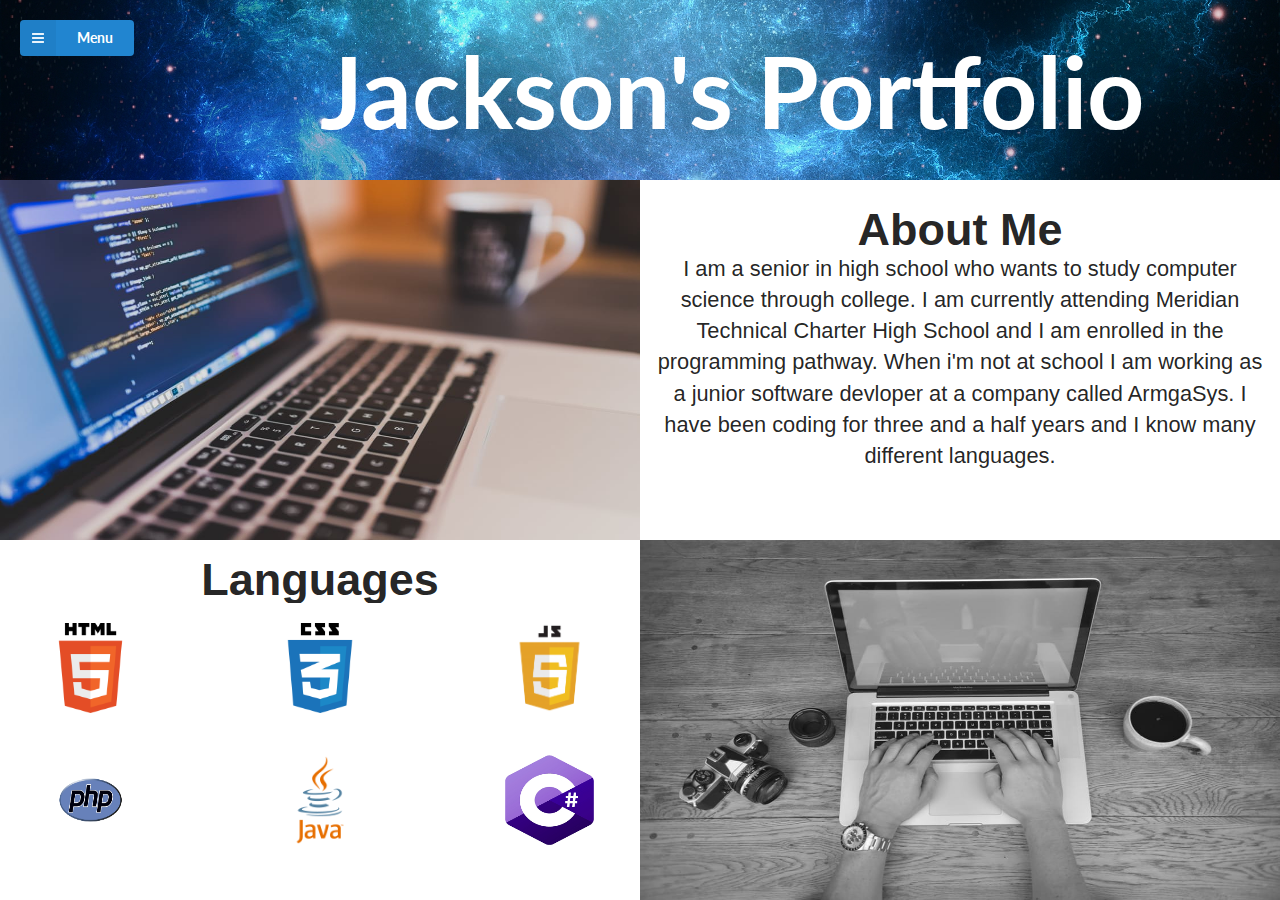
<file: index.html>
<html>
<head>
  <script
  src="https://code.jquery.com/jquery-3.1.1.min.js"
  integrity="sha256-hVVnYaiADRTO2PzUGmuLJr8BLUSjGIZsDYGmIJLv2b8="
  crossorigin="anonymous"></script>
  <link rel="stylesheet" type="text/css" href="homepage.css">
  <script src="homepage.js"></script>
  <link rel="stylesheet" type="text/css" href="./semantic.min.css">
<script src="./semantic.min.js"></script>
</head>
<body>
  <div class="ui sidebar inverted vertical menu">
    <a class="item" href="index.html">
      Home
    </a>
    <a class="item" href="webExamples.html">
      Program Examples
    </a>
    <a class="item" href="programExamples.html">
      Web Examples
    </a>
  </div>
  <div class="pusher">
    <!-- HEADER -->
    <div id="frontPageHeader">
        <button class="ui labeled icon button blue" id="menuPulloutButton">
          <i class="content icon"></i> Menu
        </button>
      <div id="headerText" class="ui header">Jackson's Portfolio</div></div>
      <!-- MAIN CONTENT-->
    <div id="frontPageBodyHolder">
      <div id="mainSegmentOne">
        <img id="stockPhotoOne" src="./stockphoto1.jpg">
      </div>
      <div id="mainSegmentFour">
        <div id="mainSegmentOneHeader">About Me</div>
        <div id="mainSegmentOneContent">
          <p>I am a senior in high school who wants to study computer science through college. I am currently attending Meridian Technical Charter High School and I am enrolled in the programming pathway. When i'm not at school I am working as a junior software devloper at a company called ArmgaSys. I have been coding for three and a half years and I know many different languages.</p>
        </div>
      </div>
      <div id="mainSegmentTwo">
        <div id="mainSegmentTwoHeader">Languages</div>
        <div class="ui three stackable cards">
            <div class="card languageCard">
              <div class="cardContent">
                <img src="./stockphoto2.png" class="languageCardLogo" alt="HTML5 Logo"/>
              </div>
            </div>
            <div class="card languageCard">
              <div class="cardContent">
                <img src="./stockphoto3.png" class="languageCardLogo" alt="CSS3 Logo"/>
              </div>
            </div>
            <div class="card languageCard">
              <div class="cardContent">
                <img src="./stockphoto4.png" class="languageCardLogo" alt="JavaScript Logo"/>
              </div>
            </div>
            <div class="card languageCard">
              <div class="cardContent">
                <img src="./stockphoto5.png" class="languageCardLogo" alt="PHP Logo"/>
              </div>
            </div>
            <div class="card languageCard">
              <div class="cardContent">
                <img src="./stockphoto6.png" class="languageCardLogo" alt="Java Logo"/>
              </div>
            </div>
            <div class="card languageCard">
              <div class="cardContent">
                <img src="./stockphoto7.png" class="languageCardLogo" alt="C# Logo"/>
              </div>
            </div>
          </div>
      </div>
      <div id="mainSectionThree">
        <img src="./stockphoto8.jpg" id="stockPhotoEight" alt="Black and White Programming Photo"/>
      </div>
    </div>
  </div>
</body>
</html>
</file>
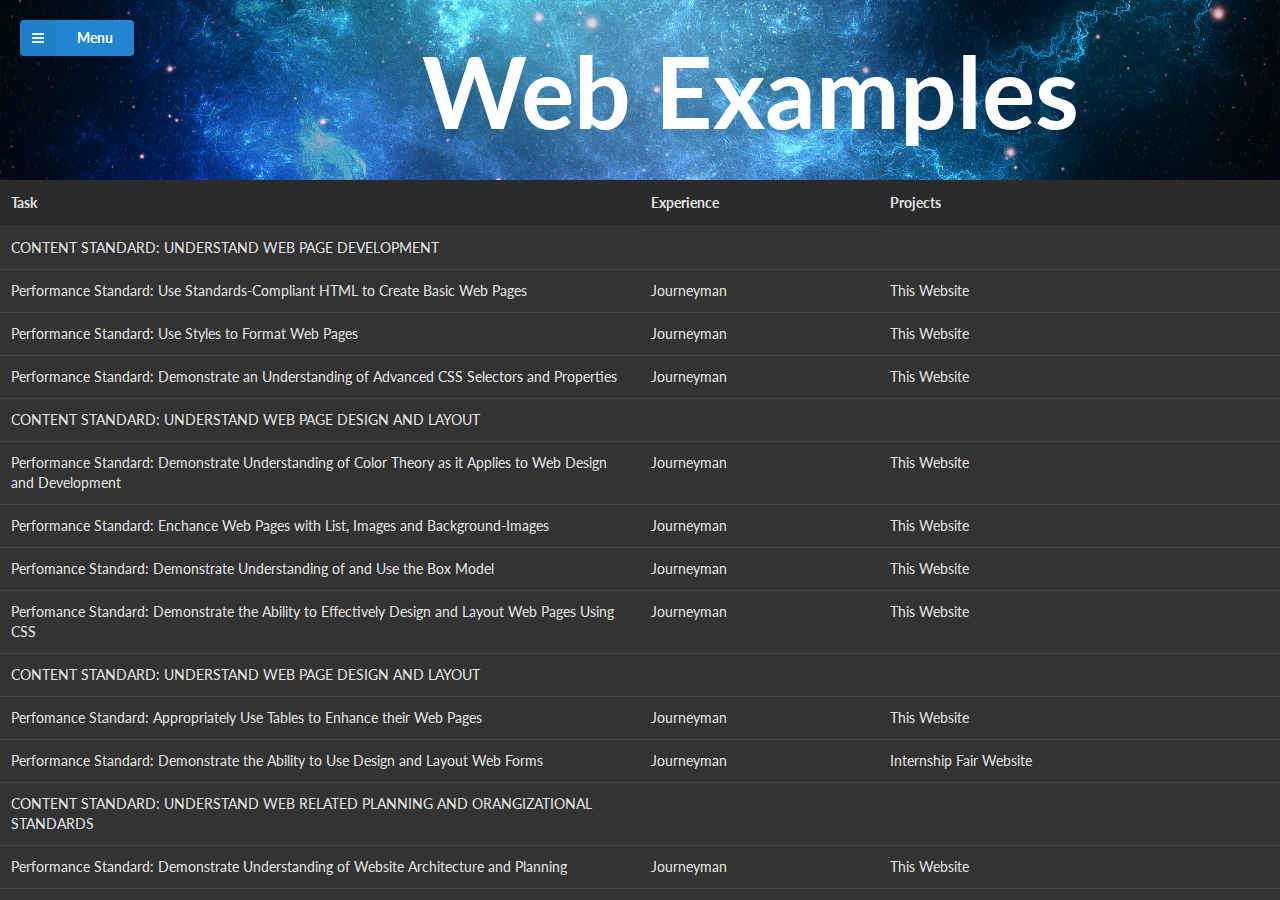
<file: programExamples.html>
<html>
<head>
  <script
  src="https://code.jquery.com/jquery-3.1.1.min.js"
  integrity="sha256-hVVnYaiADRTO2PzUGmuLJr8BLUSjGIZsDYGmIJLv2b8="
  crossorigin="anonymous"></script>
  <link rel="stylesheet" type="text/css" href="programExamples.css">
  <script src="homepage.js"></script>
  <link rel="stylesheet" type="text/css" href="./semantic.min.css">
<script src="./semantic.min.js"></script>
</head>
<body>
  <div class="ui sidebar inverted vertical menu">
    <a class="item" href="index.html">
      Home
    </a>
    <a class="item" href="webExamples.html">
      Program Examples
    </a>
    <a class="item" href="programExamples.html">
      Web Examples
    </a>
  </div>
  <div class="pusher">
    <!-- HEADER -->
    <div id="frontPageHeader">
        <button class="ui labeled icon button blue" id="menuPulloutButton">
          <i class="content icon"></i> Menu
        </button>
      <div id="headerText" class="ui header">Web Examples</div></div>
      <!-- MAIN CONTENT-->
    <div id="frontPageBodyHolder">
      <table class="ui inverted table" style="height: 100%; border-radius: 0px;">
        <thead>
          <tr>
            <th>Task</th>
            <th>Experience</th>
            <th>Projects</th>
          </tr>
        </thead>
        <tbody>
          <tr>
            <td>CONTENT STANDARD: UNDERSTAND WEB PAGE DEVELOPMENT</td>
            <td> </td>
            <td> </td>
          </tr>
          <tr>
            <td class="taskColumn">Performance Standard:  Use Standards‐Compliant HTML to Create Basic Web Pages</td>
            <td>Journeyman</td>
            <td>This Website</td>
          </tr>
          <tr>
            <td class="taskColumn">Performance Standard:  Use Styles to Format Web Pages</td>
            <td>Journeyman</td>
            <td>This Website</td>
          </tr>
          <tr>
            <td class="taskColumn">Performance Standard:  Demonstrate an Understanding of Advanced CSS Selectors and Properties </td>
            <td>Journeyman</td>
            <td>This Website</td>
          </tr>
          <tr>
            <td>CONTENT STANDARD: UNDERSTAND WEB PAGE DESIGN AND LAYOUT</td>
            <td> </td>
            <td> </td>
          </tr>
          <tr>
            <td class="taskColumn">Performance Standard: Demonstrate Understanding of Color Theory as it Applies to Web Design and Development</td>
            <td>Journeyman</td>
            <td>This Website</td>
          </tr>
          <tr>
            <td class="taskColumn">Performance Standard: Enchance Web Pages with List, Images and Background-Images</td>
            <td>Journeyman</td>
            <td>This Website</td>
          </tr>
          <tr>
            <td class="taskColumn">Perfomance Standard: Demonstrate Understanding of and Use the Box Model</td>
            <td>Journeyman</td>
            <td>This Website</td>
          </tr>
          <tr>
            <td class="taskColumn">Perfomance Standard: Demonstrate the Ability to Effectively Design and Layout Web Pages Using CSS</td>
            <td>Journeyman</td>
            <td>This Website</td>
          </tr>
          <tr>
            <td>CONTENT STANDARD: UNDERSTAND WEB PAGE DESIGN AND LAYOUT</td>
            <td> </td>
            <td> </td>
          </tr>
          <tr>
            <td class="taskColumn">Perfomance Standard: Appropriately Use Tables to Enhance their Web Pages</td>
            <td>Journeyman</td>
            <td>This Website</td>
          </tr>
          <tr>
            <td class="taskColumn">Performance Standard:  Demonstrate the Ability to Use Design and Layout Web Forms</td>
            <td>Journeyman</td>
            <td>Internship Fair Website</td>
          </tr>
          <tr>
            <td>CONTENT STANDARD: UNDERSTAND WEB RELATED PLANNING AND ORANGIZATIONAL STANDARDS</td>
            <td> </td>
            <td> </td>
          </tr>
          <tr>
            <td class="taskColumn">Performance Standard:  Demonstrate Understanding of Website Architecture and Planning</td>
            <td>Journeyman</td>
            <td>This Website</td>
          </tr>
          <tr>
            <td class="taskColumn">Performance Standard:  Demonstrate Understanding of Site Organization and Navigation Principles</td>
            <td>Journeyman</td>
            <td>This Website</td>
          </tr>
          <tr>
            <td class="taskColumn">Performance Standard:  Demonstrate Understanding of Website Accessibility Standards</td>
            <td>Journeyman</td>
            <td>This Website</td>
          </tr>
          <tr>
            <td>CONTENT STANDARD: UNDERSTAND THE RELATIONSHIP OF WEB MARKETING</td>
            <td> </td>
            <td> </td>
          </tr>
          <tr>
            <td class="taskColumn">Performance Standard:  Use Multimedia on the Web</td>
            <td>Exposure</td>
            <td>Have Not Done Yet</td>
          </tr>
          <tr>
            <td class="taskColumn">Performance Standard:  Demonstrate Brand and Marketing and Traffic Analysis</td>
            <td>Exposure</td>
            <td>Have Not Done Yet</td>
          </tr>
          <tr>
            <td class="taskColumn">Performance Standard:  Understand the Relationship Between the Web and Social Media</td>
            <td>Exposure</td>
            <td>Have Not Done Yet</td>
          </tr>
        </tobdy>
      </table>
    </div>
  </div>
</body>
</html>
</file>
<file: homepage.css>
html, body, div, span, applet, object, iframe,
h1, h2, h3, h4, h5, h6, p, blockquote, pre,
a, abbr, acronym, address, big, cite, code,
del, dfn, em, img, ins, kbd, q, s, samp,
small, strike, strong, sub, sup, tt, var,
b, u, i, center,
dl, dt, dd, ol, ul, li,
fieldset, form, label, legend,
table, caption, tbody, tfoot, thead, tr, th, td,
article, aside, canvas, details, embed,
figure, figcaption, footer, header, hgroup,
menu, nav, output, ruby, section, summary,
time, mark, audio, video {
	margin: 0;
	padding: 0;
	border: 0;
	font-size: 100%;
	font: inherit;
	vertical-align: baseline;
}

* {
	overflow: hidden;
}

#frontPageHeader {
  text-align: center;
  width: 100%;
  height: 20%;
	background: url("./headerimg.jpg") no-repeat center;
	background-size: cover;
	font-size: 78px;
	display: table;
}

#headerText {
	display: table-cell;
	vertical-align: middle;
	color: white;
}

#frontPageBodyHolder {
  max-height: 80vh;
	width: 100%;
	overflow-y: hidden !important;
	overflow-x: hidden !important;
}

#menuPulloutButton {
	float: left;
	margin-top: 20px;
	margin-left: 20px;
}

#stockPhotoOne {
	height: 100%;
	width: 100%;
	float: left;
	margin-right: 10px;
}

#stockPhotoEight {
	height: 100%;
	width: 100%;
	float: right;
}

#mainSegmentOneHeader {
	height: 7vh;
	padding-top: 30px;
	font-size: 5vh;
	font-weight: bold;
}

#mainSegmentTwoHeader {
	height: 7vh;
	padding-top: 30px;
	font-size: 5vh;
	font-weight: bold;
	text-align: center;
	margin-bottom: 20px;
}

#mainSegmentOne {
	width: 50%;
	height: 40%;
	float: left;
}

#mainSegmentFour {
	font-size: calc(1vw + 1vh);
	width: 50%;
	height: 40%;
	float: left;
	font-family: sans-serif;
	text-align: center;
	padding: 10px;
}

#mainSegmentFour {
	float: right;
	width: 50%;
	height: 40%;
}

#mainSegmentTwo {
	font-size: 24px;
	width: 50%;
	height: 40%;
	float: left;
	font-family: sans-serif;
	text-align: center;
}

#mainSectionThree {
	width: 50%;
	height: 40%;
	float: right;
}

/*pls show up as a change*/

.frontPageSection2CodeListObject {
	margin-top: -20px;
}

.languageCardLogo {
	height: 10vh;
	width: 7vw;
}

.languageCard {
	padding: 10px;
	box-shadow: none !important;
	margin: auto;
	background: none !important;
}
</file>
<file: programExamples.css>
html, body, div, span, applet, object, iframe,
h1, h2, h3, h4, h5, h6, p, blockquote, pre,
a, abbr, acronym, address, big, cite, code,
del, dfn, em, img, ins, kbd, q, s, samp,
small, strike, strong, sub, sup, tt, var,
b, u, i, center,
dl, dt, dd, ol, ul, li,
fieldset, form, label, legend,
table, caption, tbody, tfoot, thead, tr, th, td,
article, aside, canvas, details, embed,
figure, figcaption, footer, header, hgroup,
menu, nav, output, ruby, section, summary,
time, mark, audio, video {
	margin: 0;
	padding: 0;
	border: 0;
	font-size: 100%;
	font: inherit;
	vertical-align: baseline;
}

* {
	overflow: hidden;
}

#frontPageHeader {
  text-align: center;
  width: 100%;
  height: 20%;
	background: url("./headerimg.jpg") no-repeat center;
	background-size: cover;
	font-size: 78px;
	display: table;
}

#headerText {
	display: table-cell;
	vertical-align: middle;
	color: white;
}

#frontPageBodyHolder {
  height: 80%;
	width: 100%;
}

.taskColumn {
  width: 50%;
}

#menuPulloutButton {
	float: left;
	margin-top: 20px;
	margin-left: 20px;
}
</file>
